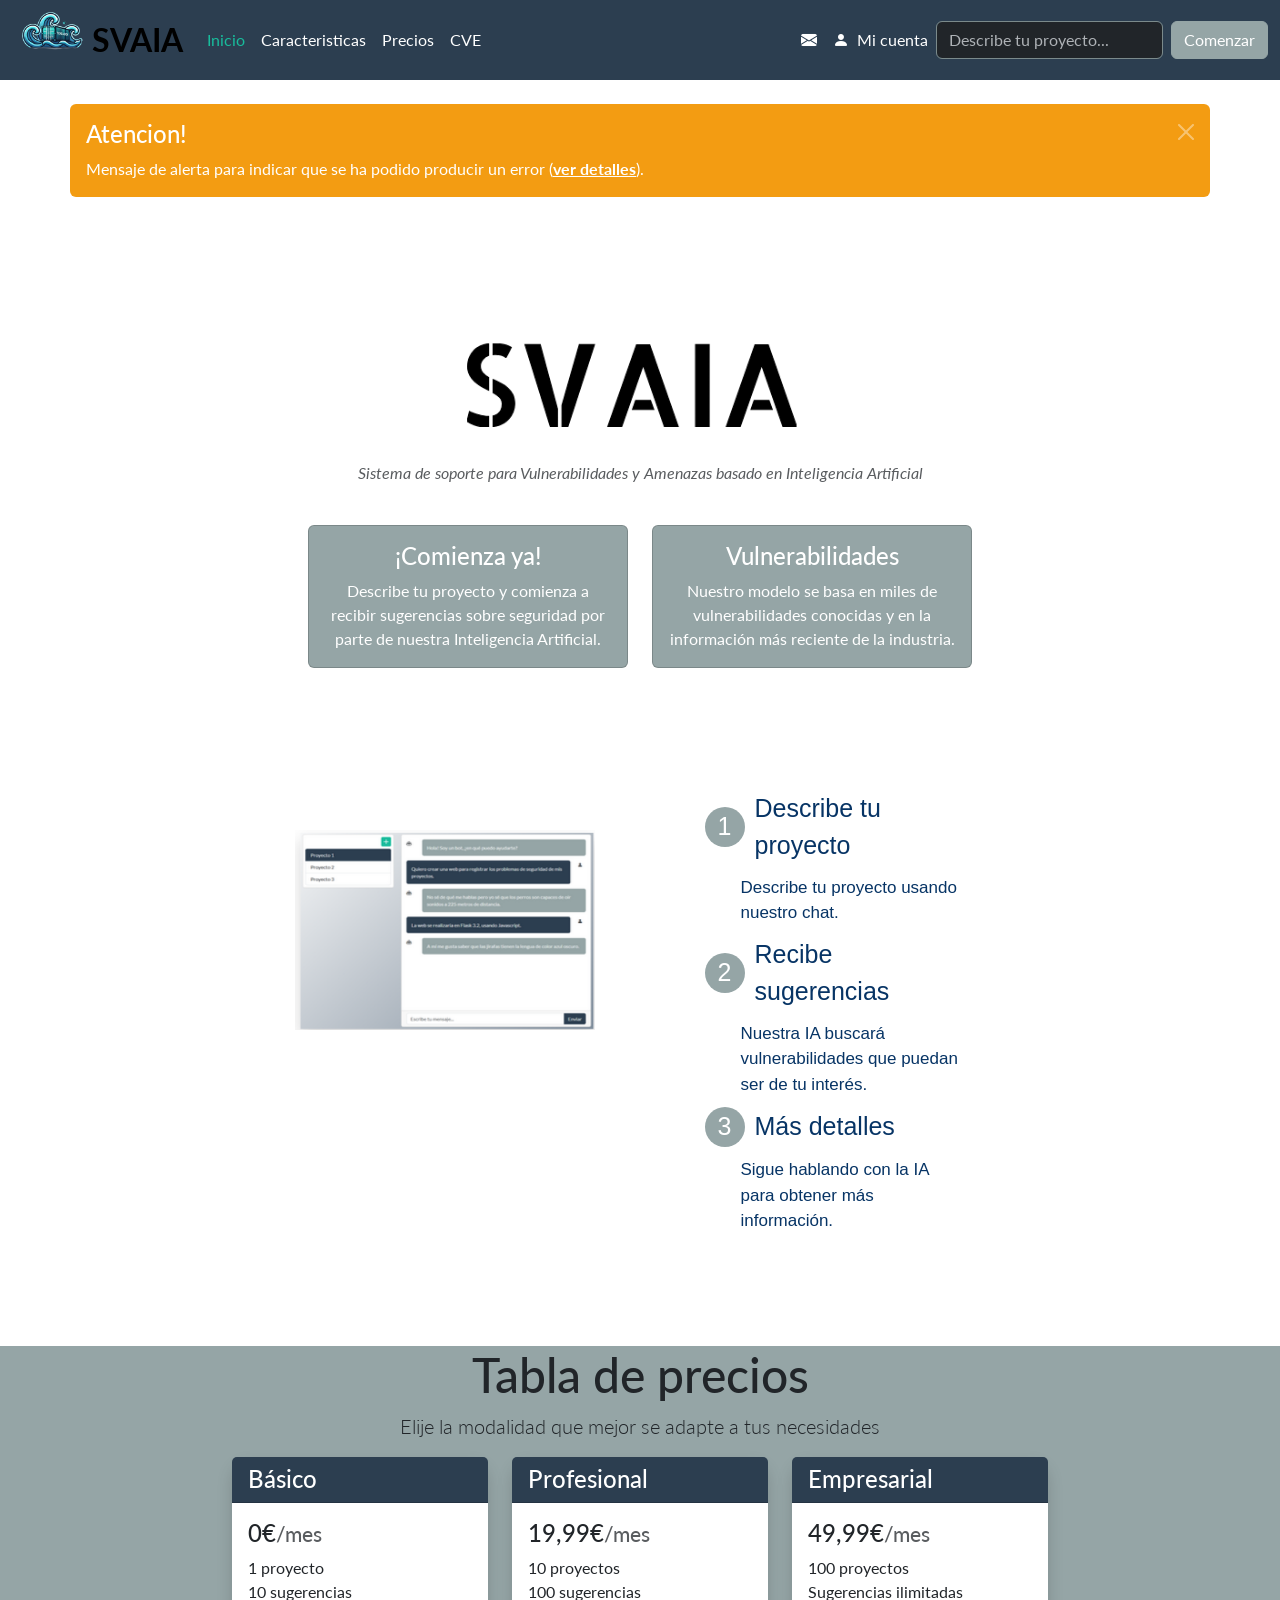
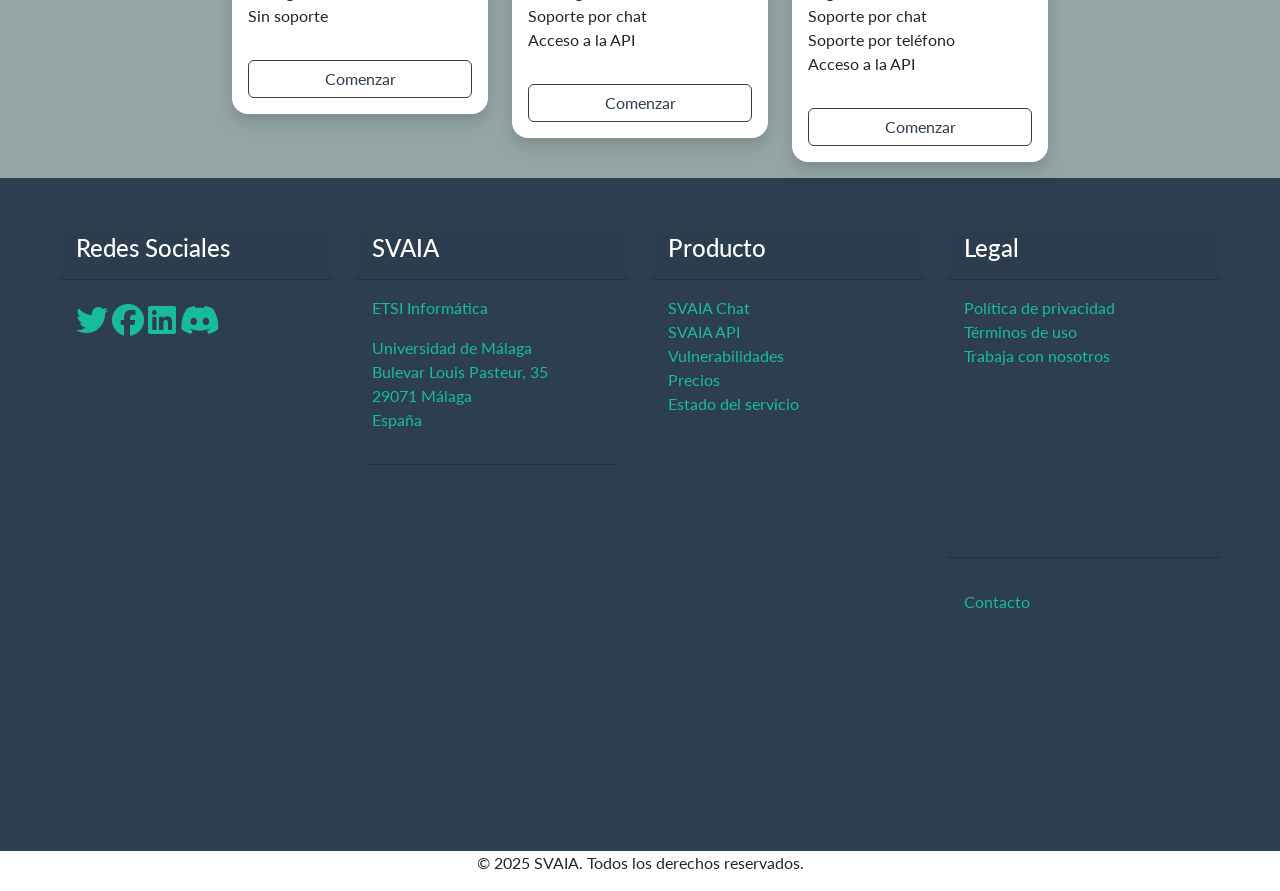
<file: index.html>
<!DOCTYPE html>
<html lang="en">

<head>
    <meta charset="UTF-8">
    <meta name="viewport" content="width=device-width, initial-scale=1.0">
    <title>Document</title>
    <link href="bootstrap.min.css" rel="stylesheet">
    <link rel="stylesheet" href="https://cdnjs.cloudflare.com/ajax/libs/font-awesome/6.4.2/css/all.min.css">
    <link href="https://cdn.jsdelivr.net/npm/bootstrap-icons@1.10.5/font/bootstrap-icons.css" rel="stylesheet">
    <link href="styles.css" rel="stylesheet">
</head>

<body>
    <!-- Nav bar -->
    <nav class="navbar navbar-expand-lg bg-primary p-0" data-bs-theme="dark">
        <div class="container-fluid">
            <div class="logo">
                <img src="images/tidelock_logo.png" alt="SVAIA Logo" height="80">
            </div>
            <a class="navbar-brand text-black fs-3 fw-bold" href="#">SVAIA</a>
            <button class="navbar-toggler" type="button" data-bs-toggle="collapse" data-bs-target="#navbarColor01"
                aria-controls="navbarColor01" aria-expanded="false" aria-label="Toggle navigation">
                <span class="navbar-toggler-icon"></span>
            </button>
            <div class="collapse navbar-collapse" id="navbarColor01">
                <ul class="navbar-nav me-auto">
                    <li class="nav-item">
                        <a class="nav-link active" href="#">Inicio
                            <span class="visually-hidden">(current)</span>
                        </a>
                    </li>
                    <li class="nav-item">
                        <a class="nav-link" href="#">Caracteristicas</a>
                    </li>
                    <li class="nav-item">
                        <a class="nav-link" href="#">Precios</a>
                    </li>
                    <li class="nav-item">
                        <a class="nav-link" href="#">CVE</a>
                    </li>
                </ul>
                <ul class="navbar-nav">
                    <li class="nav-item">
                        <a class="nav-link" href="#"><i class="bi bi-envelope-fill"></i></i></a>
                    </li>
                    <li class="nav-item">
                        <a class="nav-link" href="#"><i class="bi bi-person-fill me-2"></i>Mi cuenta</a>
                    </li>
                </ul>
                <form class="d-flex">
                    <input class="form-control me-sm-2" type="search" placeholder="Describe tu proyecto...">
                    <button class="btn btn-secondary my-2 my-sm-0" type="submit">Comenzar</button>
                </form>
            </div>
        </div>
    </nav>

    <div class="container">
        <div class="row my-4">
            <div class="alert alert-dismissible alert-warning col">
                <button type="button" class="btn-close" data-bs-dismiss="alert"></button>
                <h4 class="alert-heading">Atencion!</h4>
                <p class="mb-0">Mensaje de alerta para indicar que se ha podido producir un error (<a href="#"
                        class="alert-link">ver detalles</a>).</p>
            </div>
        </div>
    </div>

    <div class="container text-center">
        <div class="row">
            <div class="col">
                <div id="titulo"; name="titulo" style=" display: flex; justify-content: center; height: 100px; margin-top: 100px;">
                    <img src="images/LetrasLogoSVAIAgrande.PNG">
    
                </div>
            </div>
        </div>
        <div class="row my-4">
            <div class="col">
                <p class="text-body-secondary"><i>Sistema de soporte para Vulnerabilidades y Amenazas basado en Inteligencia Artificial</i></p>
            </div>
        </div>
        <div class="row justify-content-center">
            <div class="col-6 d-flex justify-content-end">
                <div class="card text-white bg-secondary mb-3" style="max-width: 20rem;">
                    <div class="card-body">
                        <h4 class="card-title">¡Comienza ya!</h4>
                        <p class="card-text">Describe tu proyecto y comienza a recibir sugerencias sobre seguridad por parte de nuestra Inteligencia Artificial.</p>
                    </div>
                </div>
            </div>
            <div class="col-6 d-flex justify-content-start">
              <div class="card text-white bg-secondary mb-3" style="max-width: 20rem;">
                  <div class="card-body">
                      <h4 class="card-title">Vulnerabilidades</h4>
                      <p class="card-text">Nuestro modelo se basa en miles de vulnerabilidades conocidas y en la información más reciente de la industria.</p>
                  </div>
              </div>
          </div>
        </div>
    </div>

    <div class="container">
        <div class="row justify-content-center py-5 my-5">
            <div class="col-md-3 d-flex justify-content-center">
                <div id="imagen_chat">
                    <img src="images/Captura_Chat.PNG" alt="Chat" width="300px;" height="200px;">
                </div>
            </div> 
            <div class="col-md-4 d-flex justify-content-center">
                <div id="texto_imagen_chat">
                    <ul id="lista_imagen">
                        <li class="texto_num"><span class="circulo bg-secondary">1</span> Describe tu proyecto</li>
                        <li class="texto_sec">Describe tu proyecto usando nuestro chat.</li>
                        <li class="texto_num"><span class="circulo bg-secondary">2</span> Recibe sugerencias</li>
                        <li class="texto_sec">Nuestra IA buscará vulnerabilidades que puedan ser de tu interés.</li>
                        <li class="texto_num"><span class="circulo bg-secondary">3</span> Más detalles</li>
                        <li class="texto_sec">Sigue hablando con la IA para obtener más información.</li>
                    </ul> 
                </div>

            </div>
        </div>

    </div>

    <!-- Pricing -->
    <div class="container-fluid bg-secondary" id="pricing">
        <div class="row" id="pricing-title">
            <h1 class="d-flex justify-content-center">Tabla de precios</h1>
            <p class="d-flex justify-content-center lead">Elije la modalidad que mejor se adapte a tus necesidades</p>
        </div>

        <div class="row d-flex justify-content-center">
            <div class="col-4 mb-3" style="max-width: 17.5rem;">
                <div class="card shadow border-0 rounded-4">
                    <h4 class="card-header bg-primary text-white">Básico</h4>
                    <div class="card-body">
                      <h4 class="card-title">0€<small class="text-body-secondary">/mes</small></h4>
                      <p class="card-text mb-0">1 proyecto</p>
                      <p class="card-text mb-0">10 sugerencias</p>
                      <p class="card-text mb-0">Sin soporte</p>
                    </div>
                    <button type="button" class="btn btn-outline-primary m-3">Comenzar</button>
                </div>
            </div>

            <div class="col-4 mb-3" style="max-width: 17.5rem;">
                <div class="card shadow border-0 rounded-4">
                    <h4 class="card-header bg-primary text-white">Profesional</h4>
                    <div class="card-body">
                      <h4 class="card-title">19,99€<small class="text-body-secondary">/mes</small></h4>
                      <p class="card-text mb-0">10 proyectos</p>
                      <p class="card-text mb-0">100 sugerencias</p>
                      <p class="card-text mb-0">Soporte por chat</p>
                      <p class="card-text mb-0">Acceso a la API</p>
                    </div>
                    <button type="button" class="btn btn-outline-primary m-3">Comenzar</button>
                </div>
            </div>

            <div class="col-4 mb-3" style="max-width: 17.5rem;">
                <div class="card shadow border-0 rounded-4">
                    <h4 class="card-header bg-primary text-white">Empresarial</h4>
                    <div class="card-body">
                      <h4 class="card-title">49,99€<small class="text-body-secondary">/mes</small></h4>
                      <p class="card-text mb-0">100 proyectos</p>
                      <p class="card-text mb-0">Sugerencias ilimitadas</p>
                      <p class="card-text mb-0">Soporte por chat</p>
                      <p class="card-text mb-0">Soporte por teléfono</p>
                      <p class="card-text mb-0">Acceso a la API</p>
                    </div>
                    <button type="button" class="btn btn-outline-primary m-3">Comenzar</button>
                </div>
            </div>
              
        </div>
    </div>

    <footer>
        <div class="container-fluid bg-primary">
            <div class="row p-5 justify-content-center">
                <div class="card text-white bg-primary mb-3 col-3 px-" style="max-width: 20rem; border: 0;">
                    <div class="card-header"> <h4>Redes Sociales</h4></div>
                    <div class="card-body d-flex gap-1">
                        <a href="#" class="text-success fs-3"><i class="fab fa-twitter"></i></a>
                        <a href="#" class="text-success fs-3"><i class="fab fa-facebook"></i></a>
                        <a href="#" class="text-success fs-3"><i class="fab fa-linkedin"></i></a>
                        <a href="#" class="text-success fs-3"><i class="fab fa-discord"></i></a>
                    </div>
                </div>

                <div class="card text-white bg-primary mb-3 col-3" style="max-width: 20rem; border: 0;">
                        <div class="card-header"><h4>SVAIA</h4></div>
                        <div class="card-body">
                            <p class="nav-link text-success">ETSI Informática</p> 
                            <p></p>   
                            <p class="text-success mb-0">Universidad de Málaga</p>
                            <p class="text-success mb-0">Bulevar Louis Pasteur, 35</p>
                            <p class="text-success mb-0">29071 Málaga</p>
                            <p class="text-success mb-0">España</p>
                        </div>
                        <div class="container-fluid">
                            <div class="row">
                                <div class="col-md-12">
                                    <hr style="color: black">
                                    <div class="map-container" style="border-radius: 10px; overflow: hidden;">
                                        <iframe
                                            width="100%"
                                            height="300"
                                            frameborder="0"
                                            style="border: 0; border-radius: 10px;"
                                            allowfullscreen=""
                                            loading="lazy"
                                            referrerpolicy="no-referrer-when-downgrade"
                                            src="https://www.google.com/maps/embed/v1/place?key=AIzaSyAWmCyDuIUVP0M0dFLk51m-2RXQOyijrqE&q=Universidad+de+Málaga">
                                        </iframe>
                                    </div>
                                </div>
                            </div>
                        </div>
                </div>

                <div class="card text-white bg-primary mb-3 col-3" style="max-width: 20rem; border: 0;">
                        <div class="card-header"><h4>Producto</h4></div>
                        <div class="card-body">
                            <p class="text-success mb-0" href="#">SVAIA Chat</p>
                            <p class="text-success mb-0" href="#">SVAIA API</p>
                            <p class="text-success mb-0" href="#">Vulnerabilidades</p>
                            <p class="text-success mb-0" href="#">Precios</p>
                            <p class="text-success mb-0" href="#">Estado del servicio</p>
                        </div>
                </div>

                <div class="card text-white bg-primary mb-3 col-3" style="max-width: 20rem; border:0;">
                    <div class="card-header"><h4>Legal</h4></div>
                    <div class="card-body">
                        <p class="text-success mb-0" href="#">Política de privacidad</p>
                        <p class="text-success mb-0" href="#">Términos de uso</p>
                        <p class="text-success mb-0" href="#">Trabaja con nosotros</p>
                    </div>
                    <hr style="color:black">
                    <div class="card-body text-success"> Contacto</div>
                    </div>
                </div>   
            </div>
        </div>
        <div class="container">
            <div class="row-12 d-flex justify-content-center">
                <p class=""> © 2025 SVAIA. Todos los derechos reservados.</p>
            </div>
        </div>
    </footer>

</body>

</html>
</file>
<file: styles.css>
#imagen_chat{
    padding-right: 10px;
    margin-top:50px;
}
#lista_imagen{
    list-style: none;
    padding: 0px;
}

#lista_imagen li{
    display: flex;
    align-items: center;
    margin-bottom: 10px;
    margin-top: 10px;
}

.texto_num{
    font-size: 25px;
    font-family: Arial, Helvetica, sans-serif;
    color: rgb(7, 52, 101);
    margin-left: 100px;
}

.texto_sec{
    font-size: 17px;
    font-family: Arial, Helvetica, sans-serif;
    color: rgb(7, 52, 101);
    margin-left: 136px;
    max-width: 300px;
}

.circulo{
    width: 40px;
    height: 40px;
    border-radius: 50%;
    color: white;
    font-size: 25px;
    display: flex;
    justify-content: center;
    align-items: center;
    margin-right: 10px;
    flex-shrink: 0;
}
</file>
